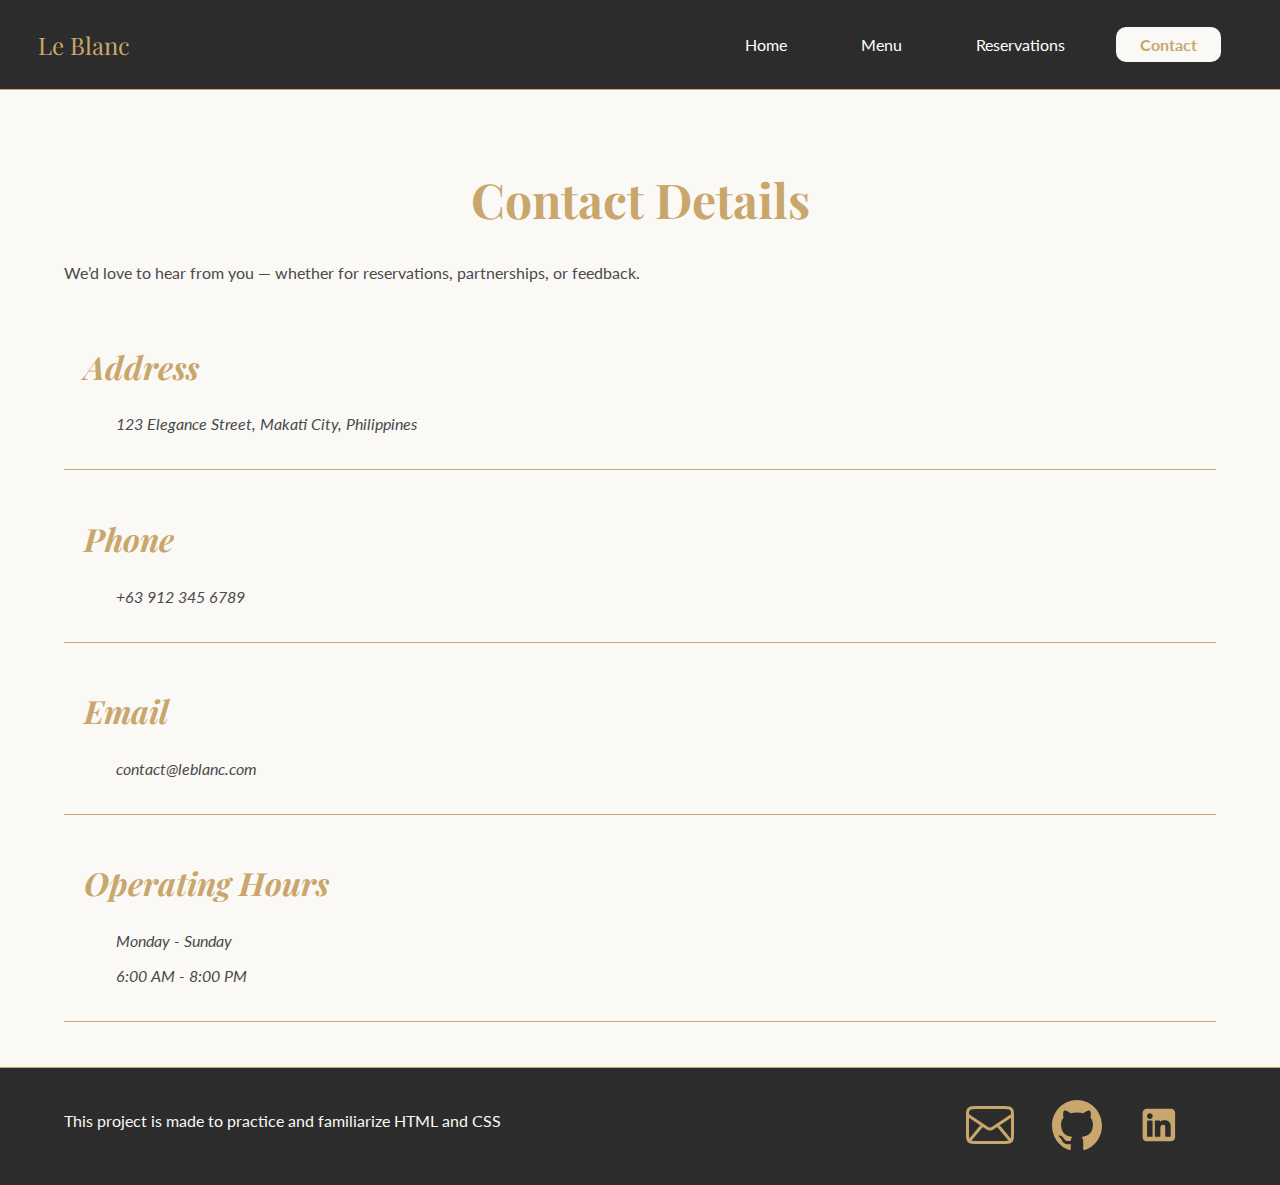
<file: contacts.html>
<!DOCTYPE html>
<html lang="en">
    <head>
        <meta charset="utf-8">
        <title>Le Blanc - Contacts</title>
        <meta name="viewport" content="width=device-width, initial-scale=1">
        <meta name="description" content="Where every cup is a masterpiece">
        <link rel="stylesheet" href="./static/styles.css">
    </head>
    
    <body>
        <nav>
            <div id="logo"><a href="index.html">Le Blanc</a></div>

            <input type="checkbox" id="nav-menu">
            <label for="nav-menu" class="nav-toggle">
                <span class="burger-line"></span>
                <span class="burger-line"></span>
                <span class="burger-line"></span>
            </label>

            <ul>
                <li><a href="index.html">Home</a></li>
                <li><a href="menu.html">Menu</a></li>
                <li><a href="reservations.html">Reservations</a></li>
                <li><a class="active" href="contacts.html">Contact</a></li>
            </ul>
        </nav>

        <main>
            <section class="address-details">
                <h1>Contact Details</h1>
                <p>We’d love to hear from you — whether for reservations, partnerships, or feedback.</p>

                <div>
                    <address>
                        <div>
                            <h2>Address</h2>
                            <p>123 Elegance Street, Makati City, Philippines</p>
                        </div>

                        <div>
                            <h2>Phone</h2>
                            <p>+63 912 345 6789</p>
                        </div>

                        <div>
                            <h2>Email</h2>
                            <p><a href="mailto:contact@leblanc.com" target="_blank">contact@leblanc.com</a></p>
                        </div>

                        <div>
                            <h2>Operating Hours</h2>
                            <p>Monday - Sunday</p>
                            <p>6:00 AM - 8:00 PM</p>
                        </div>
                    </address>
                </div>
            </section>
        </main>

        <footer>
            <p>This project is made to practice and familiarize HTML and CSS</p>
            
            <div id="footer-contacts">
                <div class="footer-logo">
                    <a href="mailto:clydegedrickmendoza@gmail.com" target="_blank"><svg width="100px" height="100px" viewBox="0 0 24 24" fill="none" xmlns="http://www.w3.org/2000/svg"><g id="SVGRepo_bgCarrier" stroke-width="0"></g><g id="SVGRepo_tracerCarrier" stroke-linecap="round" stroke-linejoin="round" stroke="#CCCCCC" stroke-width="0.048"></g><g id="SVGRepo_iconCarrier"> <path d="M4 18L9 12M20 18L15 12M3 8L10.225 12.8166C10.8665 13.2443 11.1872 13.4582 11.5339 13.5412C11.8403 13.6147 12.1597 13.6147 12.4661 13.5412C12.8128 13.4582 13.1335 13.2443 13.775 12.8166L21 8M6.2 19H17.8C18.9201 19 19.4802 19 19.908 18.782C20.2843 18.5903 20.5903 18.2843 20.782 17.908C21 17.4802 21 16.9201 21 15.8V8.2C21 7.0799 21 6.51984 20.782 6.09202C20.5903 5.71569 20.2843 5.40973 19.908 5.21799C19.4802 5 18.9201 5 17.8 5H6.2C5.0799 5 4.51984 5 4.09202 5.21799C3.71569 5.40973 3.40973 5.71569 3.21799 6.09202C3 6.51984 3 7.07989 3 8.2V15.8C3 16.9201 3 17.4802 3.21799 17.908C3.40973 18.2843 3.71569 18.5903 4.09202 18.782C4.51984 19 5.07989 19 6.2 19Z" stroke="#C9A66B" stroke-width="1.2" stroke-linecap="round" stroke-linejoin="round"></path> </g></svg></a>
                </div>

                <div class="footer-logo">
                    <a href="https://github.com/Kulaidu" target="_blank"><svg viewBox="0 0 20 20" version="1.1" xmlns="http://www.w3.org/2000/svg" xmlns:xlink="http://www.w3.org/1999/xlink" fill="#000000"><g id="SVGRepo_bgCarrier" stroke-width="0"></g><g id="SVGRepo_tracerCarrier" stroke-linecap="round" stroke-linejoin="round"></g><g id="SVGRepo_iconCarrier"> <title>github [#142]</title> <desc>Created with Sketch.</desc> <defs> </defs> <g id="Page-1" stroke="none" stroke-width="1" fill="none" fill-rule="evenodd"> <g id="Dribbble-Light-Preview" transform="translate(-140.000000, -7559.000000)" fill="#C9A66B"> <g id="icons" transform="translate(56.000000, 160.000000)"> <path d="M94,7399 C99.523,7399 104,7403.59 104,7409.253 C104,7413.782 101.138,7417.624 97.167,7418.981 C96.66,7419.082 96.48,7418.762 96.48,7418.489 C96.48,7418.151 96.492,7417.047 96.492,7415.675 C96.492,7414.719 96.172,7414.095 95.813,7413.777 C98.04,7413.523 100.38,7412.656 100.38,7408.718 C100.38,7407.598 99.992,7406.684 99.35,7405.966 C99.454,7405.707 99.797,7404.664 99.252,7403.252 C99.252,7403.252 98.414,7402.977 96.505,7404.303 C95.706,7404.076 94.85,7403.962 94,7403.958 C93.15,7403.962 92.295,7404.076 91.497,7404.303 C89.586,7402.977 88.746,7403.252 88.746,7403.252 C88.203,7404.664 88.546,7405.707 88.649,7405.966 C88.01,7406.684 87.619,7407.598 87.619,7408.718 C87.619,7412.646 89.954,7413.526 92.175,7413.785 C91.889,7414.041 91.63,7414.493 91.54,7415.156 C90.97,7415.418 89.522,7415.871 88.63,7414.304 C88.63,7414.304 88.101,7413.319 87.097,7413.247 C87.097,7413.247 86.122,7413.234 87.029,7413.87 C87.029,7413.87 87.684,7414.185 88.139,7415.37 C88.139,7415.37 88.726,7417.2 91.508,7416.58 C91.513,7417.437 91.522,7418.245 91.522,7418.489 C91.522,7418.76 91.338,7419.077 90.839,7418.982 C86.865,7417.627 84,7413.783 84,7409.253 C84,7403.59 88.478,7399 94,7399" id="github-[#142]"> </path> </g> </g> </g> </g></svg></a>
                </div>

                <div class="footer-logo">
                    <a href="https://www.linkedin.com/in/clyde-mendoza/" target="_blank"><svg fill="#C9A66B" viewBox="-5.5 0 32 32" version="1.1" xmlns="http://www.w3.org/2000/svg"><g id="SVGRepo_bgCarrier" stroke-width="0"></g><g id="SVGRepo_tracerCarrier" stroke-linecap="round" stroke-linejoin="round"></g><g id="SVGRepo_iconCarrier"> <title>linkedin</title> <path d="M0 8.219v15.563c0 1.469 1.156 2.625 2.625 2.625h15.563c0.719 0 1.406-0.344 1.844-0.781 0.469-0.469 0.781-1.063 0.781-1.844v-15.563c0-1.469-1.156-2.625-2.625-2.625h-15.563c-0.781 0-1.375 0.313-1.844 0.781-0.438 0.438-0.781 1.125-0.781 1.844zM2.813 10.281c0-1 0.813-1.875 1.813-1.875 1.031 0 1.875 0.875 1.875 1.875 0 1.031-0.844 1.844-1.875 1.844-1 0-1.813-0.813-1.813-1.844zM7.844 23.125v-9.531c0-0.219 0.219-0.406 0.375-0.406h2.656c0.375 0 0.375 0.438 0.375 0.719 0.75-0.75 1.719-0.938 2.719-0.938 2.438 0 4 1.156 4 3.719v6.438c0 0.219-0.188 0.406-0.375 0.406h-2.75c-0.219 0-0.375-0.219-0.375-0.406v-5.813c0-0.969-0.281-1.5-1.375-1.5-1.375 0-1.719 0.906-1.719 2.125v5.188c0 0.219-0.219 0.406-0.438 0.406h-2.719c-0.156 0-0.375-0.219-0.375-0.406zM2.875 23.125v-9.531c0-0.219 0.219-0.406 0.375-0.406h2.719c0.25 0 0.406 0.156 0.406 0.406v9.531c0 0.219-0.188 0.406-0.406 0.406h-2.719c-0.188 0-0.375-0.219-0.375-0.406z"></path> </g></svg></a>
                </div>
            </div>
        </footer>
    </body>
</html>
</file>
<file: static/styles.css>
@import url('https://fonts.googleapis.com/css2?family=Lato:ital,wght@0,100;0,300;0,400;0,700;0,900;1,100;1,300;1,400;1,700;1,900&family=Playfair+Display:ital,wght@0,400..900;1,400..900&family=Poppins:ital,wght@0,100;0,200;0,300;0,400;0,500;0,600;0,700;0,800;0,900;1,100;1,200;1,300;1,400;1,500;1,600;1,700;1,800;1,900&display=swap');

:root {
    --color-primary: #2C2C2C;
    --color-secondary: #FFFFFF;
    --color-accent: #C9A66B;
    --color-background: #FAF9F6;
    --color-text: #4A4A4A;
    --color-sub: #8F8F8F;
    --font-heading: "Playfair Display", serif;
    --font-body: "Lato", "Poppins", sans-serif;
}

* {
    /*border: 1px solid;*/
    box-sizing: border-box;
}

body {
    margin: 0;
    padding: 0;
    font-family: var(--font-body);
}

main {
    padding-top: 10vh;
    margin: 0;
    background-color: var(--color-background);
}

p, a {
    color: var(--color-text);
}

h1, h2, h3, h4, h5, h6, #logo {
    font-family: var(--font-heading);
    color: var(--color-accent);
}

h1 {
    font-size: 3rem;
    text-align: center;
}

h2 {
    font-size: 2rem;
}

a {
    text-decoration: none;
}

nav ul li {
    list-style: none;
}

nav {
    display: flex;
    justify-content: space-between;
    align-items: center;
    padding: 0 3vw;
    position: fixed;
    width: 100%;
    height: 10vh;
    background-color: var(--color-primary);
    color: var(--color-secondary);
    border-bottom: 1px solid var(--color-accent);
    z-index: 10;
}

#logo {
    display: flex;
    align-items: center;
}

#logo a {
    font-size: 1.5rem;
    color: var(--color-accent);
}

#nav-menu {
    display: none;
}

.nav-toggle {
    display: none;
    cursor: pointer;
    align-items: center;
    flex-direction: column;
}

.burger-line {
    width: 25px;
    height: 3px;
    margin: 4px 0;
    background: var(--color-accent);
    transition: ease 0.5s;
}

nav ul {
    width: 45%;
    display: flex;
    justify-content: space-around;
    padding: 0.5rem;
}

nav li {
    display: inline-block;
}

nav li a {
    color: var(--color-secondary);
    padding: 0.5rem 1.5rem;
    border-radius: 10px;
    transition: ease 0.5s;
}

nav li a.active {
    background-color: var(--color-background);
    color: var(--color-accent);
    font-weight: bold;
}

nav li a:hover {
    background-color: var(--color-sub);
    color: var(--color-background);
    font-weight: bold;
}

section:not(.hero) {
    background-color: var(--color-background);
    padding: 5vh 5vw;
    min-height: 90vh;
}

.hero {
    height: 90vh;
    display: flex;
    align-items: center;
    justify-content: center;
    flex-direction: column;
}

.hero-bg {
    position: absolute;
    z-index: 0;
    object-fit: cover;
    height: 100%;
    width: 100%;
    overflow: hidden;
    filter: brightness(.25) blur(3px);
}

.hero h1, .hero p, .hero-button {
    z-index: 1;
}

.hero-button {
    background-color: var(--color-primary);
    color: var(--color-secondary);
    padding: 15px;
    border: 1px solid var(--color-accent);
    border-radius: 10px;
    margin-top: 1rem;
    transition: ease 0.5s;
}

.hero-button:hover {
    background-color: var(--color-text);
    font-weight: bold;
}

.hero-button:active {
    transform: scale(105%);
}

.hero p {
    color: var(--color-secondary);
}

.about img {
    width: 100%;
    height: 50vh;
    object-fit: cover;
    object-position: 50% 70%;
}

.highlights .highlight-menus{
    display: grid;
    grid-template-columns: repeat(3, 1fr);
    grid-template-rows: 60vh;
    gap: 20px;
}

.highlight-menu {
    position: relative;
    overflow: hidden;
    box-shadow: 3px 3px 4px var(--color-sub);
    transition: ease 0.5s;
}

.highlight-menu:hover, .menu-item-card:hover {
    transform: scale(110%);
    box-shadow: 3px 3px 8px var(--color-text);
}

.highlight-menu img {
    width: 100%;
    height: 100%;
    object-fit: cover;
    display: block;
}

.highlight-menu::after {
    content: "";
    position: absolute;
    bottom:0;
    left:0;
    width: 100%;
    height: 30%;
    background: linear-gradient(to top, rgba(0 ,0, 0, 0.7), transparent);
}

.highlight-menu h3 {
    position: absolute;
    bottom: 20px;
    left: 25px;
    z-index: 1;
    font-size: 1.25rem;
    color: var(--color-background);
    text-shadow: 0 0 3px var(--color-primary), 0 0 1rem var(--color-accent);
}

#nav-tabs {
    height: 5vh;
    display: flex;
    justify-content: space-evenly;
    align-items: center;
    color: var(--color-text);
    background-color: var(--color-background);
    border-bottom: 1px solid var(--color-accent);
    justify-items: center;
    flex-wrap: wrap;
    position: sticky;
    top: 10vh;
    z-index: 1;
    margin: 0 auto;
}

#nav-tabs::before, #nav-tabs::after {
    content: "";
    width: 100px;
}

.nav-radio {
    display: none;
}

#nav-tabs label {
    text-align: center;
    cursor: pointer;
    padding: 5px;
    width: 8vw;
    border-radius: 10px;
    transition: ease 0.5s;
    border: 1px solid var(--color-accent);
    color: var(--color-text);
}

#nav-tabs label:hover {
    background-color: var(--color-sub);
    color: var(--color-secondary);
    font-weight: bold;
}

#tab-all:checked ~ #nav-tabs label[for="tab-all"],
#tab-coffee:checked ~ #nav-tabs label[for="tab-coffee"],
#tab-specialty:checked ~ #nav-tabs label[for="tab-specialty"],
#tab-pastries:checked ~ #nav-tabs label[for="tab-pastries"],
#tab-brunch:checked ~ #nav-tabs label[for="tab-brunch"], 
#tab-tea:checked ~ #nav-tabs label[for="tab-tea"],
#tab-wine:checked ~ #nav-tabs label[for="tab-wine"]{
    font-weight: bold;
    color: var(--color-background);
    background-color: var(--color-accent);
    transition: ease 0.5s;
}

.menu-item-container {
    display: grid;
    grid-template-columns: repeat(5, 1fr);
    gap: 10px;
}

.menu-item-card {
    background-color: var(--color-background);
    display: flex;
    max-width: 100%;
    height: 50vh;
    flex-direction: column;
    overflow: hidden;
    border: 1px solid var(--color-sub);
    border-radius: 10px;
    box-shadow: 2px 2px 5px var(--color-sub);
    transition: ease-in 0.25s;
}

.menu-item-image {
    margin: 0;
    width: 100%;
    min-height: 50%;
    max-height: 50%;
    object-fit: cover;
}

.menu-item-description {
    display: flex;
    flex-direction: column;
    padding: 3%;
    height: 100%;
    flex: 1;
}

.menu-item-description h3 {
    margin: 3px 0;
}

.menu-item-description p {
    margin: 3px 0;
    flex-grow: 1;
    color: var(--color-sub);
    font-size: small;
}

.menu-item-description h4 {
    margin: 5px 0 0 0;
    align-self: flex-end;
    font-size: larger;
}

.menus {
    display: none;
    transition: ease 0.5s;
}

#tab-all:checked ~ #menu-container .menus,
#tab-coffee:checked ~ #menu-container .coffee,
#tab-specialty:checked ~ #menu-container .specialty,
#tab-pastries:checked ~ #menu-container .pastries,
#tab-brunch:checked ~ #menu-container .brunch,
#tab-tea:checked ~ #menu-container .tea,
#tab-wine:checked ~ #menu-container .wine{
    display: block;
    opacity: 1;
}

footer {
    padding: 3vh 5vw;
    display: grid;
    grid-template-columns: 3fr 1fr;
    background-color: var(--color-primary);
    border-top: 1px solid var(--color-accent);
}

footer p{
    color: var(--color-background);
}

#footer-contacts {
    display: flex;
    justify-content: space-evenly;
    align-items: center;
}

.footer-logo {
    display: inline-block;
    transition: ease-in .25s;
    border-radius: 15px;
}

.footer-logo:hover {
    background-color: var(--color-background);
}

.footer-logo svg {
    min-width: 50px;
    min-height: 50px;
    max-width: 60px;
    max-height: 60px;
    padding: 0
}

form {
    display: flex;
    flex-direction: column;
    align-items: center;
    gap: 1rem;
}

form div {
    display: flex;
    flex-direction: column;
    width: 100%;
    max-width: 400px;
}

form label{
    margin-top: 1vh;
    display: block;
    text-align: left;
    color: var(--color-accent);
    font-weight: bold;
}

form input,
form textarea,
form button {
    margin: 0.5rem 0 0;
    width: 100%;
    padding: 1rem;
    border: 1px solid var(--color-sub);
    border-radius: 10px;
    box-shadow: 2px 2px 8px var(--color-sub);
    transition: ease 0.5s;
}

form input:focus, 
form textarea:focus {
    border: 1px solid var(--color-accent);
    padding: 1.25rem;
}

form button:hover {
    background-color: var(--color-text);
    font-weight: bold;
}

form button:active {
    background-color: var(--color-secondary);
    transition: none;
}

form textarea {
    resize: vertical;
}

form button {
    background-color: var(--color-primary);
    border: none;
    color: var(--color-accent);
    font-weight: bold;
    cursor: pointer;
}

section.policy {
    background-color: var(--color-primary);
    color: var(--color-background)
}

.policy p {
    color: var(--color-background);
    text-indent: 2rem;
}

.policy li {
    border-bottom: 1px solid var(--color-accent);
    padding: 1rem;
}

address div{
    padding: 20px;
    border-bottom: 1px solid var(--color-accent);
    transition: ease 0.5s;
}

address p {
    text-indent: 2rem;
}

address div:hover {
    border: 0.5px solid var(--color-accent);
    box-shadow: 2px 2px 5px var(--color-sub);
}

@media (max-width: 1024px){
    nav {
        justify-content: space-between;
        padding-right: 5vw;
    }

    nav ul li {
        width: 100%;
        border-bottom: 1px solid var(--color-accent);
        margin-bottom: 1rem;
        padding: 0.5rem;
    }

    nav ul li a {
        padding: 0;
    }

    nav li a.active {
        padding: 0.5rem;
        background-color: transparent;
    }

    nav li:has(.active) {
        background-color: var(--color-background);
        border-radius: 10px;
    }
    
    .nav-toggle {
        display: flex;
    }

    nav::after {
        right: -100vw;
        transition: ease 0.5s;
        opacity: 0;
    }

    nav:has(#nav-menu:checked)::after {
        content: "";
        width: 100vw;
        height: 100vh;
        background-color: var(--color-primary);
        opacity: 0.75;
        position: fixed;
        z-index: -1;
        top: 0;
        left: 0;
    }

    #nav-menu:checked + .nav-toggle .burger-line {
        background-color: var(--color-background);
    }

    nav ul {
        position: fixed;
        flex-direction: column;
        align-items: center;
        background-color: var(--color-primary);
        z-index: 11;
        width: 30vw;
        height: 30vh;
        justify-content: space-evenly;
        top: 10vh;
        margin: 0;
        right: -50vw;
        opacity: 0;
        transition: ease 0.5s;
    }

    #nav-menu:checked ~ ul {
        right: 0;
        opacity: 1;
    }

    html:has(#nav-menu:checked),
    body:has(#nav-menu:checked) {
        overflow: hidden;
    }

    .highlights .highlight-menus {
        grid-template-columns: repeat(3, 1fr);
    }

    .hero {
        padding: 5vh 5vw;
        font-size: smaller;
    }

    section:not(.hero) {
        min-height: auto;
    }

    #nav-tabs {
        height: 5vh;
        width: 95vw;
        background-color: var(--color-background);
    }

    #nav-tabs > label {
        width: 13vw;
        padding: 0.05rem;
        margin: 0;
        font-size: small;
    }

    #nav-tabs::after, #nav-tabs::before {
        display: none;
    }

    .menu-item-container {
        grid-template-columns: repeat(3, 1fr);
    }

    .policy p {
        text-indent: 0;
        text-align: left;
    }

    footer {
        grid-template-columns: repeat(2, 1fr);
    }
}

@media (max-width: 768px) {
    .highlights .highlight-menus {
        grid-template-columns: 1fr;
        grid-template-rows: repeat(3, 33vh);
    }

    nav ul {
        width: 50vw;
    }

    #nav-tabs {
        height: 6vh;
    }

    #nav-tabs > label {
        width: 22vw;
    }

    .menu-item-container {
        grid-template-columns: repeat(2, 1fr);
    }
}

@media (max-width: 375px) {
    nav ul {
        height: 50vh;
    }

    footer {
        grid-template-columns: 1fr;
        grid-template-rows: repeat(2, 1fr);
        text-align: center;
    }

    .about img {
        height: 25vh;
    }

    #nav-tabs {
        height: 8vh;
    }

    .menu-item-description h3 {
        font-size: 0.9rem;
    }

    address p {
        text-indent: 0;
    }
}
</file>
